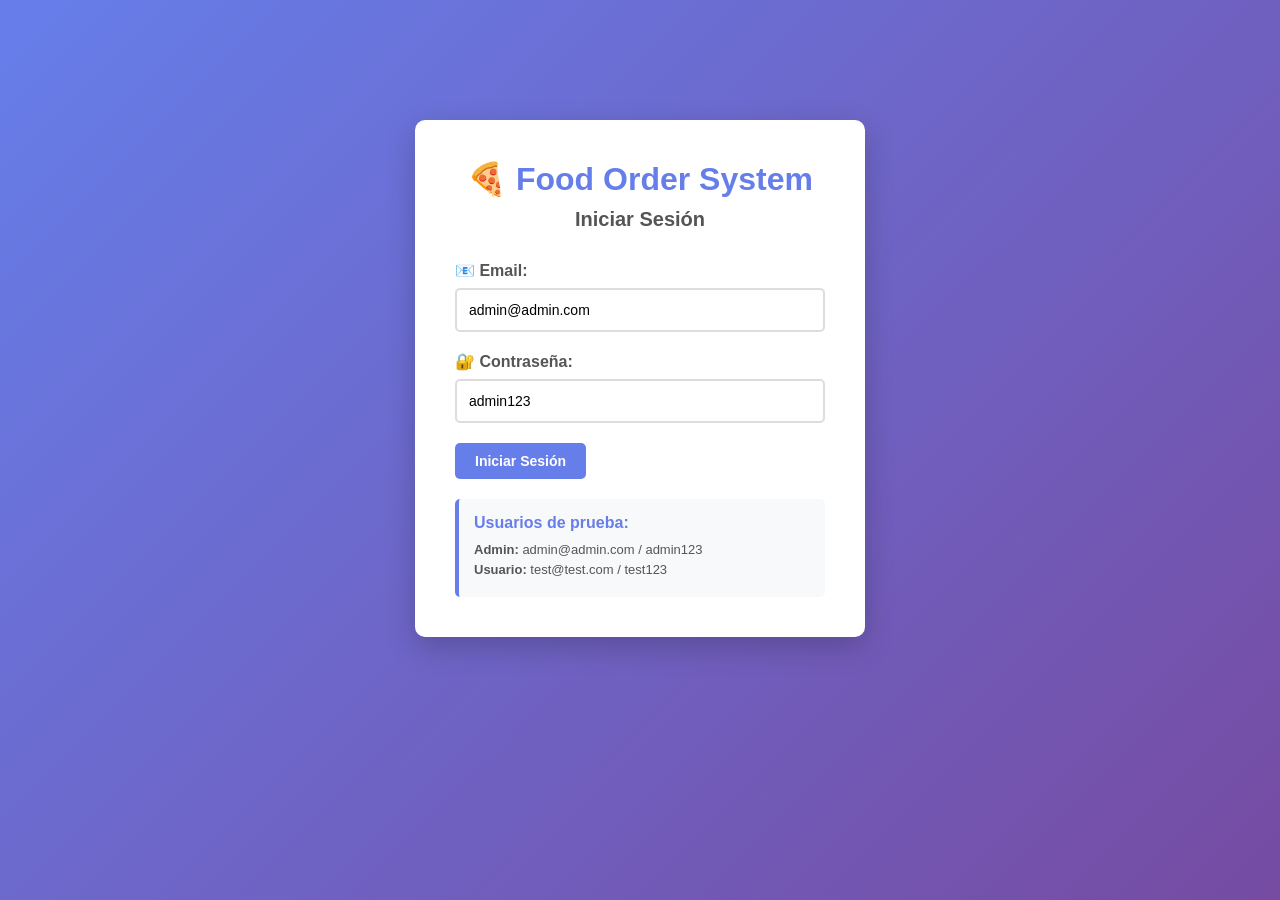
<file: front/index.html>
<!DOCTYPE html>
<html lang="es">
<head>
    <meta charset="UTF-8">
    <meta name="viewport" content="width=device-width, initial-scale=1.0">
    <title>Food Order System - Login</title>
    <link rel="stylesheet" href="css/styles.css">
</head>
<body>
    <div class="container">
        <div class="login-box">
            <h1>🍕 Food Order System</h1>
            <h2>Iniciar Sesión</h2>

            <div id="error-message" class="error hidden"></div>

            <form id="login-form">
                <div class="form-group">
                    <label for="email">📧 Email:</label>
                    <input type="email" id="email" name="email" value="admin@admin.com" required>
                </div>

                <div class="form-group">
                    <label for="password">🔐 Contraseña:</label>
                    <input type="text" id="password" name="password" value="admin123" required>
                </div>

                <button type="submit" class="btn btn-primary">Iniciar Sesión</button>
            </form>

            <div class="info-box">
                <h3>Usuarios de prueba:</h3>
                <p><strong>Admin:</strong> admin@admin.com / admin123</p>
                <p><strong>Usuario:</strong> test@test.com / test123</p>
            </div>
        </div>
    </div>

    <script src="js/config.js"></script>
    <script src="js/utils.js"></script>
    <script src="js/auth.js"></script>
</body>
</html>
</file>
<file: front/css/styles.css>
/* ========================================
   ESTILOS GENERALES
   ======================================== */
* {
    margin: 0;
    padding: 0;
    box-sizing: border-box;
}

body {
    font-family: 'Segoe UI', Tahoma, Geneva, Verdana, sans-serif;
    background: linear-gradient(135deg, #667eea 0%, #764ba2 100%);
    min-height: 100vh;
    color: #333;
}

.container {
    max-width: 1200px;
    margin: 0 auto;
    padding: 20px;
}

/* ========================================
   NAVBAR
   ======================================== */
.navbar {
    background: #fff;
    box-shadow: 0 2px 10px rgba(0,0,0,0.1);
    padding: 15px 0;
    margin-bottom: 30px;
}

.nav-container {
    max-width: 1200px;
    margin: 0 auto;
    padding: 0 20px;
    display: flex;
    justify-content: space-between;
    align-items: center;
}

.nav-container h1 {
    color: #667eea;
    font-size: 24px;
}

.nav-right {
    display: flex;
    gap: 15px;
    align-items: center;
}

.nav-right span {
    font-weight: bold;
    color: #555;
}

/* ========================================
   BOTONES
   ======================================== */
.btn {
    padding: 10px 20px;
    border: none;
    border-radius: 5px;
    cursor: pointer;
    font-size: 14px;
    font-weight: bold;
    transition: all 0.3s ease;
    text-decoration: none;
    display: inline-block;
}

.btn-primary {
    background: #667eea;
    color: white;
}

.btn-primary:hover {
    background: #5568d3;
    transform: translateY(-2px);
    box-shadow: 0 5px 15px rgba(102, 126, 234, 0.4);
}

.btn-secondary {
    background: #6c757d;
    color: white;
}

.btn-secondary:hover {
    background: #5a6268;
}

.btn-large {
    padding: 15px 30px;
    font-size: 16px;
    width: 100%;
}

.btn-add {
    background: #28a745;
    color: white;
    padding: 8px 15px;
    font-size: 13px;
}

.btn-add:hover {
    background: #218838;
}

.cart-badge {
    background: #ff6b6b;
    color: white;
    padding: 8px 15px;
    border-radius: 20px;
    text-decoration: none;
    font-weight: bold;
    transition: all 0.3s ease;
}

.cart-badge:hover {
    background: #ee5a52;
    transform: scale(1.05);
}

/* ========================================
   LOGIN BOX
   ======================================== */
.login-box {
    background: white;
    border-radius: 10px;
    padding: 40px;
    max-width: 450px;
    margin: 100px auto;
    box-shadow: 0 10px 30px rgba(0,0,0,0.2);
}

.login-box h1 {
    text-align: center;
    color: #667eea;
    margin-bottom: 10px;
    font-size: 32px;
}

.login-box h2 {
    text-align: center;
    color: #555;
    margin-bottom: 30px;
    font-size: 20px;
}

/* ========================================
   FORMULARIOS
   ======================================== */
.form-group {
    margin-bottom: 20px;
}

.form-group label {
    display: block;
    margin-bottom: 8px;
    color: #555;
    font-weight: bold;
}

.form-group input,
.form-group textarea {
    width: 100%;
    padding: 12px;
    border: 2px solid #ddd;
    border-radius: 5px;
    font-size: 14px;
    transition: border 0.3s ease;
}

.form-group input:focus,
.form-group textarea:focus {
    outline: none;
    border-color: #667eea;
}

.radio-group {
    display: flex;
    flex-direction: column;
    gap: 10px;
}

.radio-group label {
    display: flex;
    align-items: center;
    padding: 10px;
    border: 2px solid #ddd;
    border-radius: 5px;
    cursor: pointer;
    transition: all 0.3s ease;
}

.radio-group label:hover {
    border-color: #667eea;
    background: #f8f9ff;
}

.radio-group input[type="radio"] {
    width: auto;
    margin-right: 10px;
}

/* ========================================
   INFO BOX
   ======================================== */
.info-box {
    background: #f8f9fa;
    border-left: 4px solid #667eea;
    padding: 15px;
    margin-top: 20px;
    border-radius: 5px;
}

.info-box h3 {
    color: #667eea;
    margin-bottom: 10px;
    font-size: 16px;
}

.info-box p {
    margin: 5px 0;
    font-size: 13px;
    color: #555;
}

/* ========================================
   MENSAJES
   ======================================== */
.error {
    background: #f8d7da;
    color: #721c24;
    padding: 12px;
    border-radius: 5px;
    margin-bottom: 20px;
    border: 1px solid #f5c6cb;
}

.success {
    background: #d4edda;
    color: #155724;
    padding: 12px;
    border-radius: 5px;
    margin-bottom: 20px;
    border: 1px solid #c3e6cb;
}

.hidden {
    display: none !important;
}

.loading {
    text-align: center;
    padding: 40px;
    font-size: 18px;
    color: #fff;
}

/* ========================================
   RESTAURANTES GRID
   ======================================== */
.restaurants-grid {
    display: grid;
    grid-template-columns: repeat(auto-fill, minmax(350px, 1fr));
    gap: 20px;
    margin-top: 20px;
}

.restaurant-card {
    background: white;
    border-radius: 10px;
    padding: 20px;
    box-shadow: 0 5px 15px rgba(0,0,0,0.1);
    transition: transform 0.3s ease;
}

.restaurant-card:hover {
    transform: translateY(-5px);
    box-shadow: 0 10px 25px rgba(0,0,0,0.15);
}

.restaurant-card h3 {
    color: #667eea;
    margin-bottom: 10px;
    font-size: 22px;
}

.restaurant-type {
    display: inline-block;
    background: #e9ecef;
    padding: 5px 12px;
    border-radius: 15px;
    font-size: 12px;
    margin-bottom: 15px;
    color: #495057;
}

.menu-items {
    margin-top: 15px;
}

.menu-item {
    display: flex;
    justify-content: space-between;
    align-items: center;
    padding: 12px;
    border-bottom: 1px solid #f0f0f0;
    transition: background 0.2s ease;
}

.menu-item:hover {
    background: #f8f9ff;
}

.menu-item:last-child {
    border-bottom: none;
}

.menu-item-info h4 {
    color: #333;
    margin-bottom: 5px;
    font-size: 16px;
}

.menu-item-info p {
    color: #777;
    font-size: 13px;
    margin-bottom: 5px;
}

.menu-item-price {
    font-weight: bold;
    color: #28a745;
    font-size: 18px;
}

/* ========================================
   MODAL
   ======================================== */
.modal {
    position: fixed;
    z-index: 1000;
    left: 0;
    top: 0;
    width: 100%;
    height: 100%;
    background: rgba(0,0,0,0.7);
    display: flex;
    justify-content: center;
    align-items: center;
}

.modal-content {
    background: white;
    padding: 30px;
    border-radius: 10px;
    max-width: 600px;
    width: 90%;
    max-height: 80vh;
    overflow-y: auto;
    position: relative;
}

.close {
    position: absolute;
    right: 20px;
    top: 20px;
    font-size: 30px;
    cursor: pointer;
    color: #999;
}

.close:hover {
    color: #333;
}

.cart-item {
    display: flex;
    justify-content: space-between;
    align-items: center;
    padding: 15px;
    border-bottom: 1px solid #eee;
}

.cart-item-info h4 {
    margin-bottom: 5px;
    color: #333;
}

.cart-item-info p {
    color: #777;
    font-size: 13px;
}

.cart-item-actions {
    display: flex;
    align-items: center;
    gap: 10px;
}

.quantity-control {
    display: flex;
    align-items: center;
    gap: 10px;
}

.quantity-btn {
    background: #667eea;
    color: white;
    border: none;
    width: 30px;
    height: 30px;
    border-radius: 5px;
    cursor: pointer;
    font-size: 16px;
}

.quantity-btn:hover {
    background: #5568d3;
}

.remove-btn {
    background: #dc3545;
    color: white;
    border: none;
    padding: 5px 10px;
    border-radius: 5px;
    cursor: pointer;
    font-size: 12px;
}

.remove-btn:hover {
    background: #c82333;
}

.cart-total {
    margin-top: 20px;
    padding-top: 20px;
    border-top: 2px solid #667eea;
    text-align: right;
}

.cart-total h3 {
    color: #667eea;
    font-size: 24px;
}

/* ========================================
   CHECKOUT
   ======================================== */
.checkout-container {
    display: grid;
    grid-template-columns: 1fr 1fr;
    gap: 30px;
    margin-top: 20px;
}

.checkout-left,
.checkout-right {
    background: white;
    padding: 25px;
    border-radius: 10px;
    box-shadow: 0 5px 15px rgba(0,0,0,0.1);
}

.checkout-left h3,
.checkout-right h3 {
    color: #667eea;
    margin-bottom: 20px;
}

.order-summary-item {
    display: flex;
    justify-content: space-between;
    padding: 10px 0;
    border-bottom: 1px solid #eee;
}

.order-total {
    margin-top: 20px;
    padding-top: 20px;
    border-top: 2px solid #667eea;
    text-align: right;
}

.order-total h3 {
    color: #667eea;
    font-size: 24px;
}

/* ========================================
   TRACKING
   ======================================== */
.tracking-container {
    display: grid;
    grid-template-columns: repeat(auto-fit, minmax(280px, 1fr));
    gap: 20px;
    margin-top: 20px;
}

.tracking-card {
    background: white;
    padding: 25px;
    border-radius: 10px;
    box-shadow: 0 5px 15px rgba(0,0,0,0.1);
}

.tracking-card h3 {
    color: #667eea;
    margin-bottom: 20px;
    border-bottom: 2px solid #f0f0f0;
    padding-bottom: 10px;
}

.tracking-card p {
    margin: 10px 0;
    color: #555;
}

.status-timeline {
    display: flex;
    justify-content: space-between;
    margin-top: 20px;
}

.status-step {
    text-align: center;
    flex: 1;
    position: relative;
    opacity: 0.3;
    transition: all 0.3s ease;
}

.status-step.active {
    opacity: 1;
}

.status-step.completed {
    opacity: 1;
}

.status-icon {
    font-size: 40px;
    margin-bottom: 10px;
}

.status-label {
    font-size: 12px;
    color: #555;
    font-weight: bold;
}

.badge {
    display: inline-block;
    padding: 5px 12px;
    border-radius: 15px;
    font-size: 12px;
    font-weight: bold;
}

.badge-pending {
    background: #ffc107;
    color: #000;
}

.badge-completed {
    background: #28a745;
    color: white;
}

.badge-failed {
    background: #dc3545;
    color: white;
}

.action-buttons {
    margin-top: 30px;
    display: flex;
    gap: 15px;
    justify-content: center;
}

/* ========================================
   RESPONSIVE
   ======================================== */
@media (max-width: 768px) {
    .nav-container {
        flex-direction: column;
        gap: 15px;
    }

    .restaurants-grid {
        grid-template-columns: 1fr;
    }

    .checkout-container {
        grid-template-columns: 1fr;
    }

    .status-timeline {
        flex-direction: column;
        gap: 20px;
    }
}
</file>
